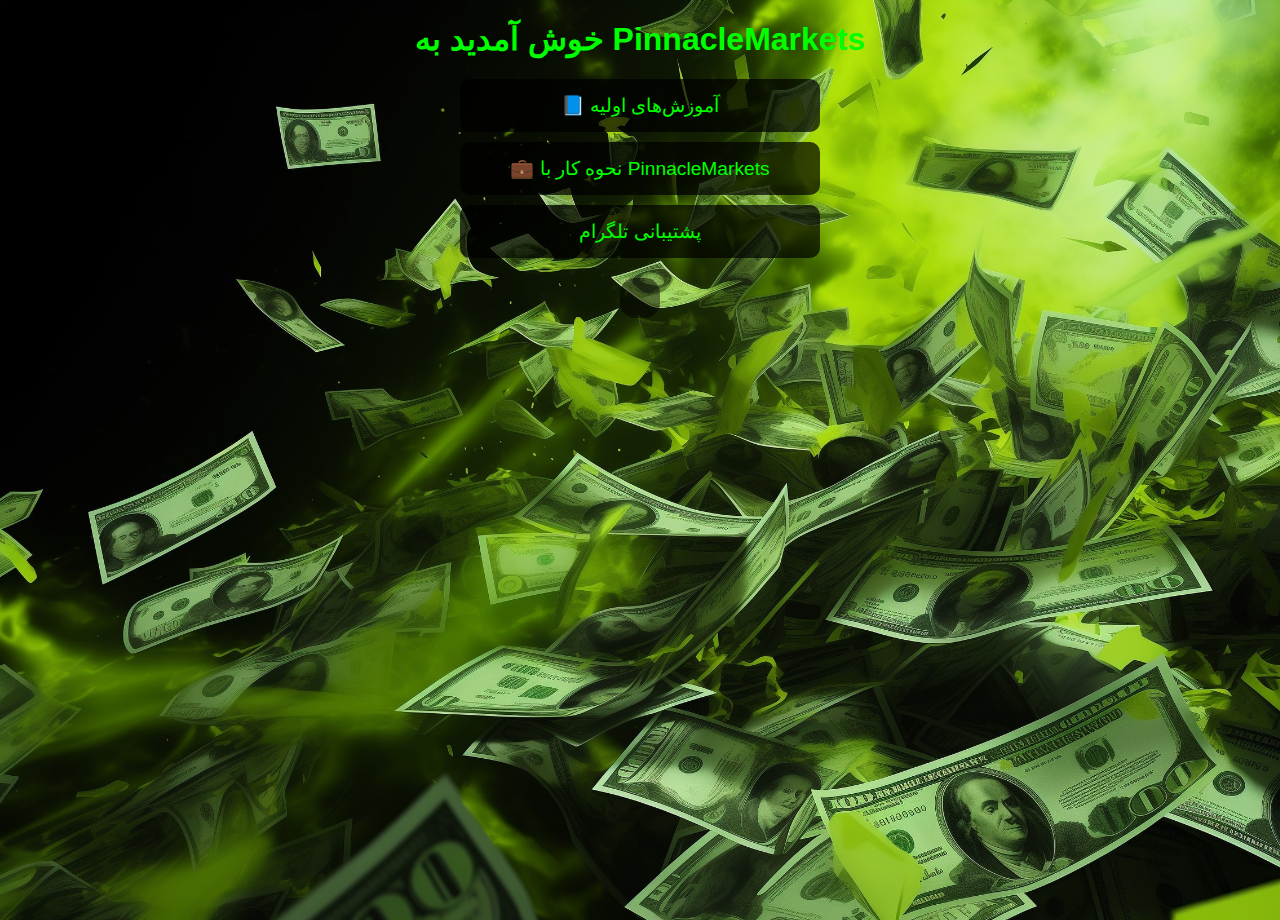
<file: index.html>
<!DOCTYPE html>
<html lang="fa">
<head>
    <meta charset="UTF-8">
    <meta name="viewport" content="width=device-width, initial-scale=1.0">
    <link rel="stylesheet" href="styles.css">
    <title>صفحه اصلی</title>
</head>
<body>
    <header>
        <h1>خوش آمدید به PinnacleMarkets</h1>
    </header>
    <nav>
        <a href="page1.html" class="menu-item">📘 آموزش‌های اولیه</a>
        <a href="page2.html" class="menu-item">💼 نحوه کار با PinnacleMarkets</a>
        <a href="page3.html" class="menu-item">پشتیبانی تلگرام</a>
    </nav>
    <main id="content">
        <!-- محتوای صفحه اینجا بارگذاری می‌شود -->
    </main>
    <script src="script.js"></script>
</body>
</html>
</file>
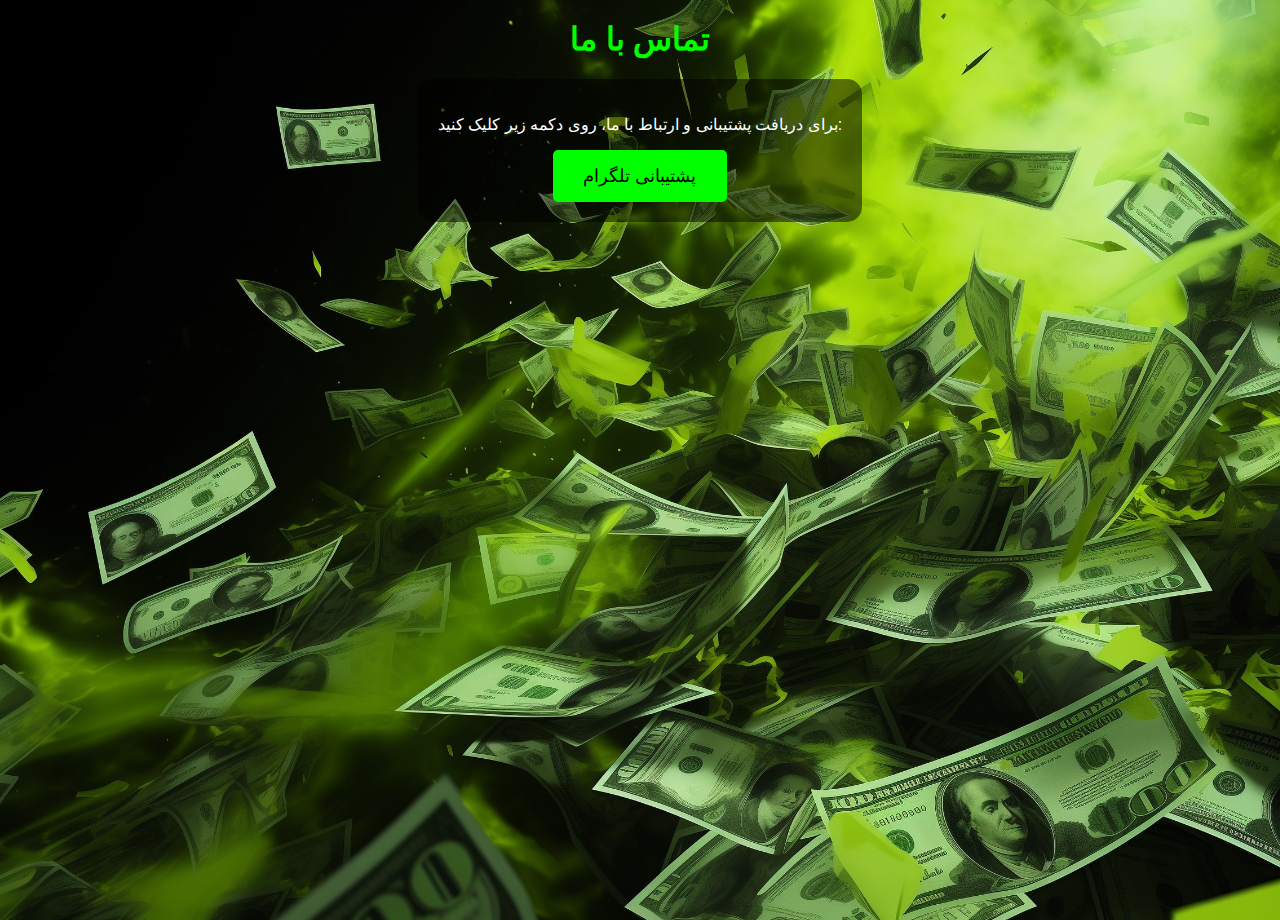
<file: page3.html>
<!DOCTYPE html>
<html lang="fa">
<head>
    <meta charset="UTF-8">
    <meta name="viewport" content="width=device-width, initial-scale=1.0">
    <title>تماس با ما</title>
    <link rel="stylesheet" href="styles.css">
</head>
<body>
    <header>
        <h1>تماس با ما</h1>
    </header>
    <main>
        <p>برای دریافت پشتیبانی و ارتباط با ما، روی دکمه زیر کلیک کنید:</p>
        <button onclick="window.location.href='https://t.me/pinnaclemarketsassistant'">پشتیبانی تلگرام</button>
    </main>
    <script src="script.js"></script>
</body>
</html>
</file>
<file: styles.css>
body {
    font-family: 'Arial', sans-serif;
    background-image: url('background.jpg'); /* نام و مسیر فایل تصویر پس‌زمینه */
    background-size: cover;
    color: #fff;
    text-align: center;
    margin: 0;
    padding: 0;
    height: 100vh; /* ارتفاع کل صفحه */
}

header h1 {
    color: #00ff00; /* رنگ سبز فسفری برای عنوان */
    margin-top: 20px;
    font-family: 'Roboto', sans-serif; /* فونت جذاب */
}

nav {
    margin: 20px 0;
}

.menu-item {
    display: block;
    padding: 15px 30px;
    margin: 10px auto;
    background-color: rgba(0, 0, 0, 0.7); /* پس‌زمینه منوها با شفافیت */
    color: #00ff00; /* رنگ سبز فسفری برای متن منوها */
    font-size: 1.2em;
    border-radius: 10px;
    text-decoration: none; /* حذف خط زیر لینک‌ها */
    cursor: pointer;
    transition: background-color 0.3s ease;
    max-width: 300px;
}

.menu-item:hover {
    background-color: rgba(0, 255, 0, 0.8); /* رنگ پس‌زمینه در حالت هاور */
}

main {
    padding: 20px;
    background-color: rgba(0, 0, 0, 0.5); /* پس‌زمینه نیمه شفاف برای محتوای اصلی */
    border-radius: 15px;
    display: inline-block;
    max-width: 80%;
    margin: 0 auto;
    color: #fff;
}

button {
    padding: 15px 30px;
    font-size: 18px;
    color: #000;
    background-color: #00ff00;
    border: none;
    border-radius: 5px;
    cursor: pointer;
}

button:hover {
    background-color: #00cc00;
}
</file>
